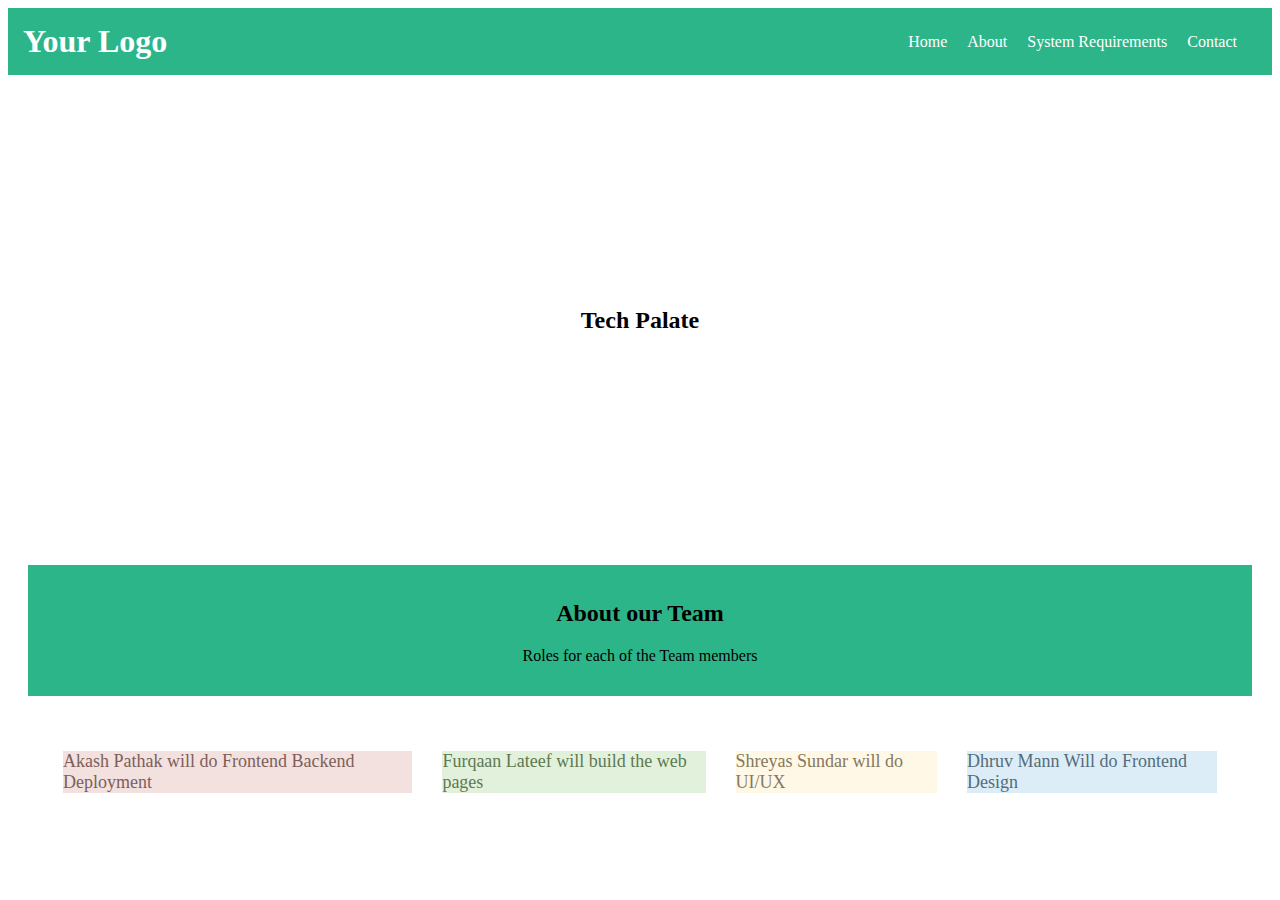
<file: registration/index.html>
<!DOCTYPE html>
<html lang="en">
<head>
    <meta charset="UTF-8">
    <meta name="viewport" content="width=device-width, initial-scale=1.0">
    <link rel="stylesheet" href="styles.css">
    <title>Tech Palate</title>
</head>
<body class="index">
 
    <div class="navbar">
        <h1>Your Logo</h1>
        <nav>
            <ul>
                <li><a href="#">Home</a></li>
                <li><a href="prod.html">About</a></li>
                <li><a href="system.html">System Requirements</a></li>
                <li><a href="team.html">Contact</a></li>
            </ul>
        </nav>
    </div>

    <div class="main-content">
        <div class="template">
            <h2>Tech Palate</h2>
        </div>

        <div class="secondary-title">
            <h2>About our Team</h2>
            <p>Roles for each of the Team members</p>

        </div>

        <div class="paragraphs">
            <p style="background-color: #F3E1DF; color: #7c5f5b;">Akash Pathak will do Frontend Backend Deployment</p>
            <p style="background-color: #E2F1DC; color: #5e7953;">Furqaan Lateef will build the web pages</p>
            <p style="background-color: #FFF8E6; color: #85795d;">Shreyas Sundar will do UI/UX</p>
            <p style="background-color: #DCEDF7; color: #546c7a;">Dhruv Mann Will do Frontend Design </p>
        </div>
    </div>

</body>
</html>
</file>
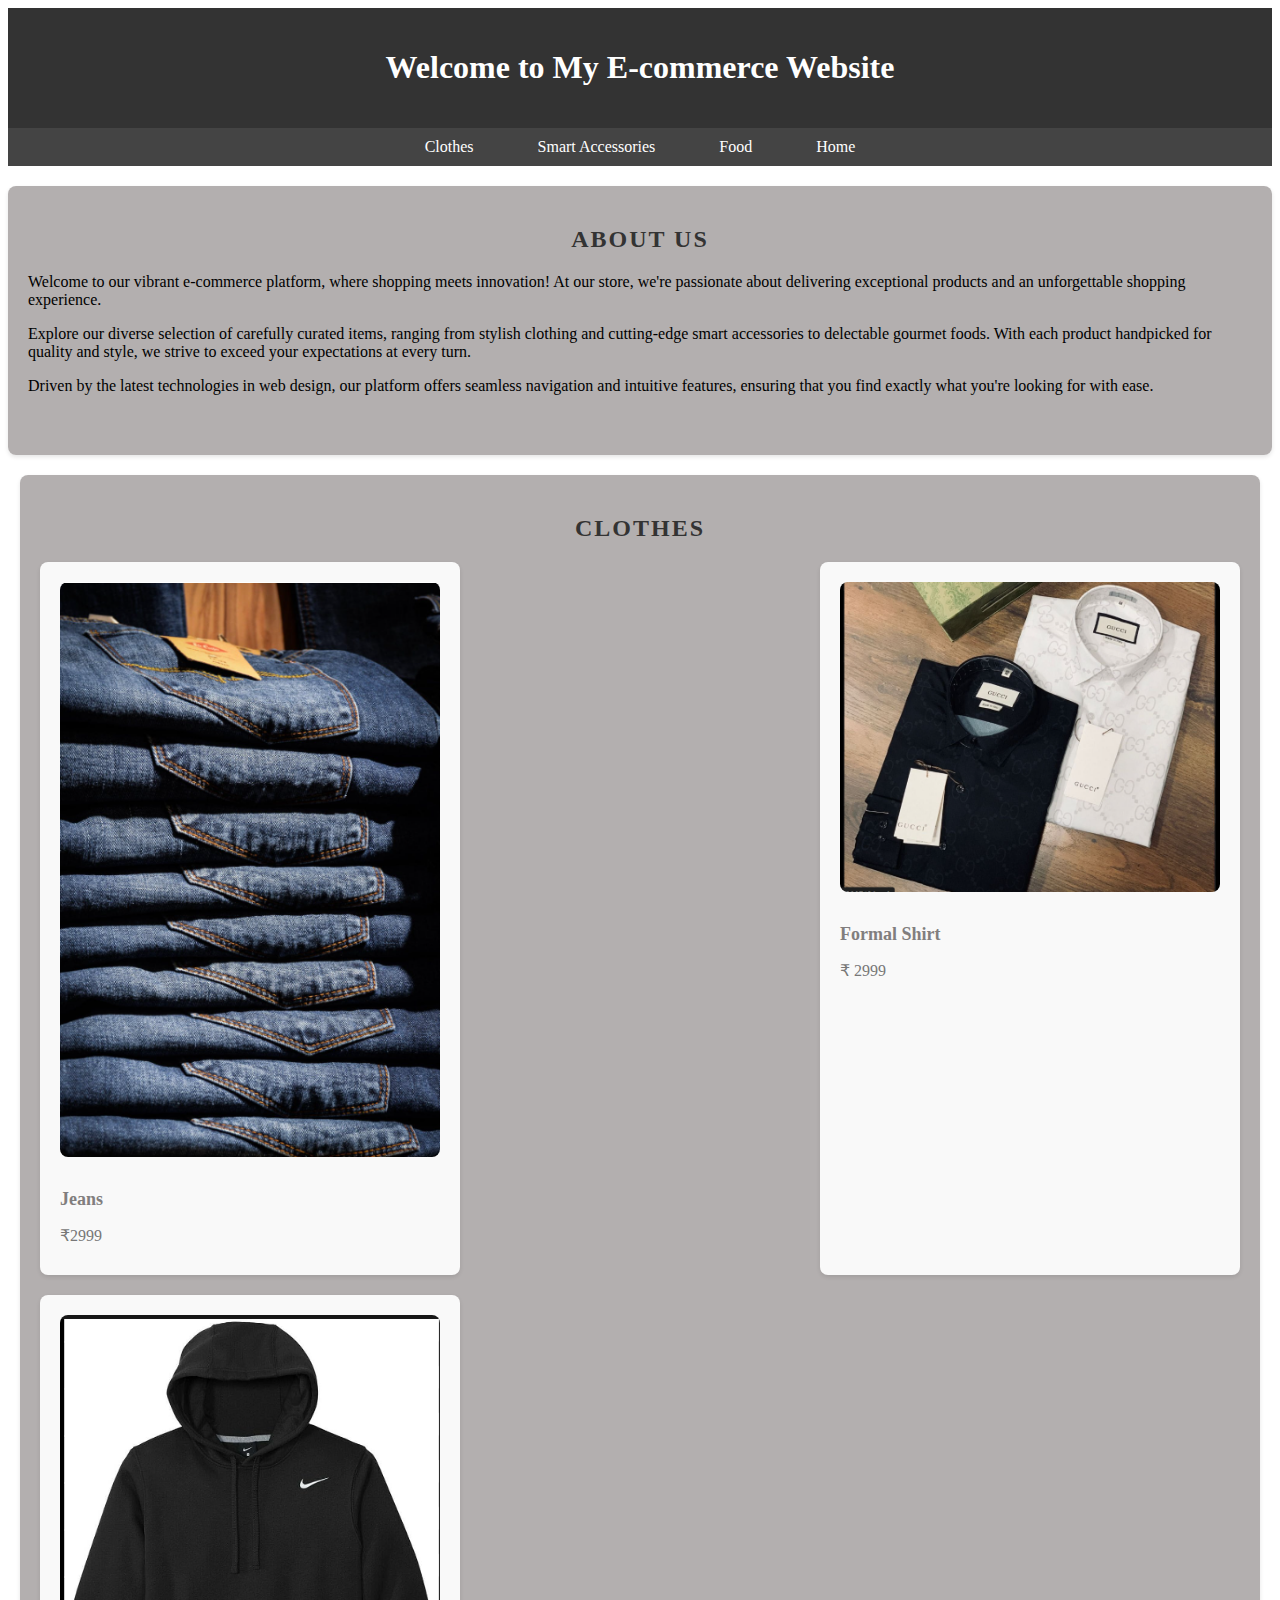
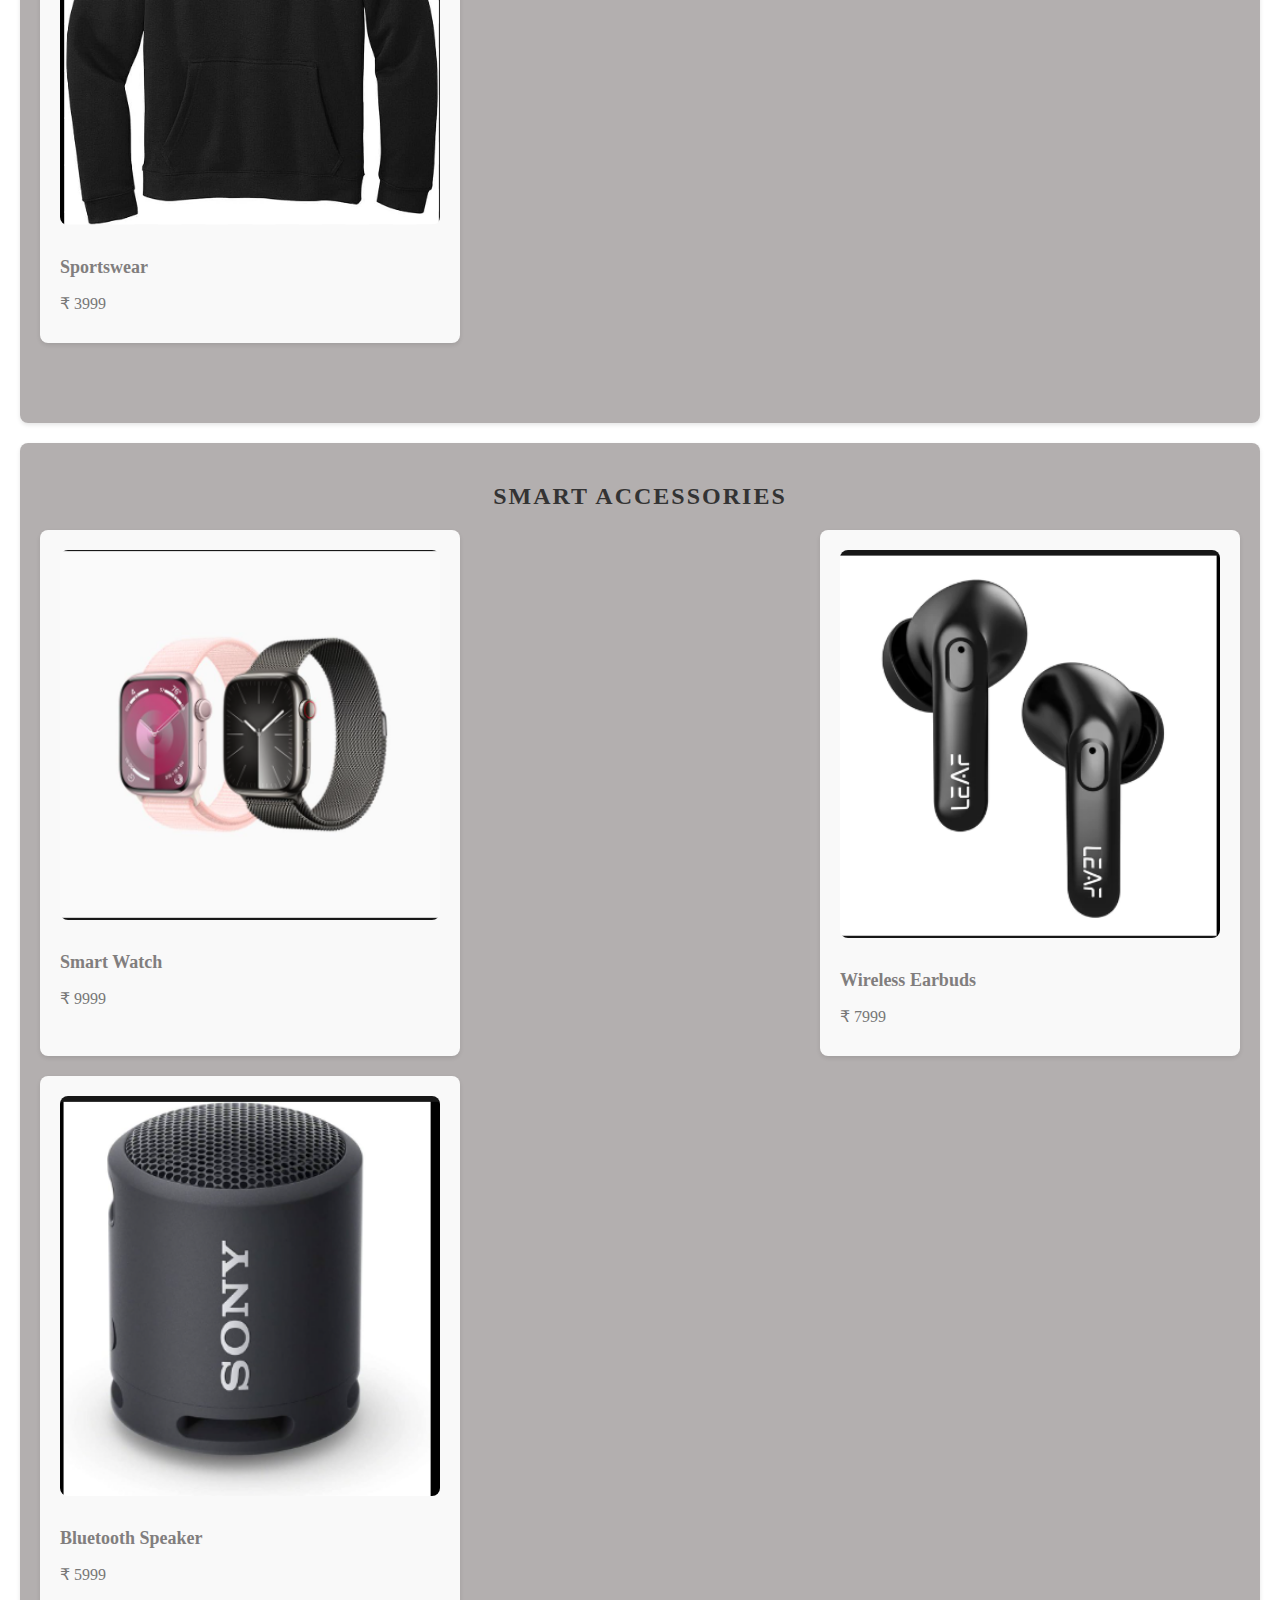
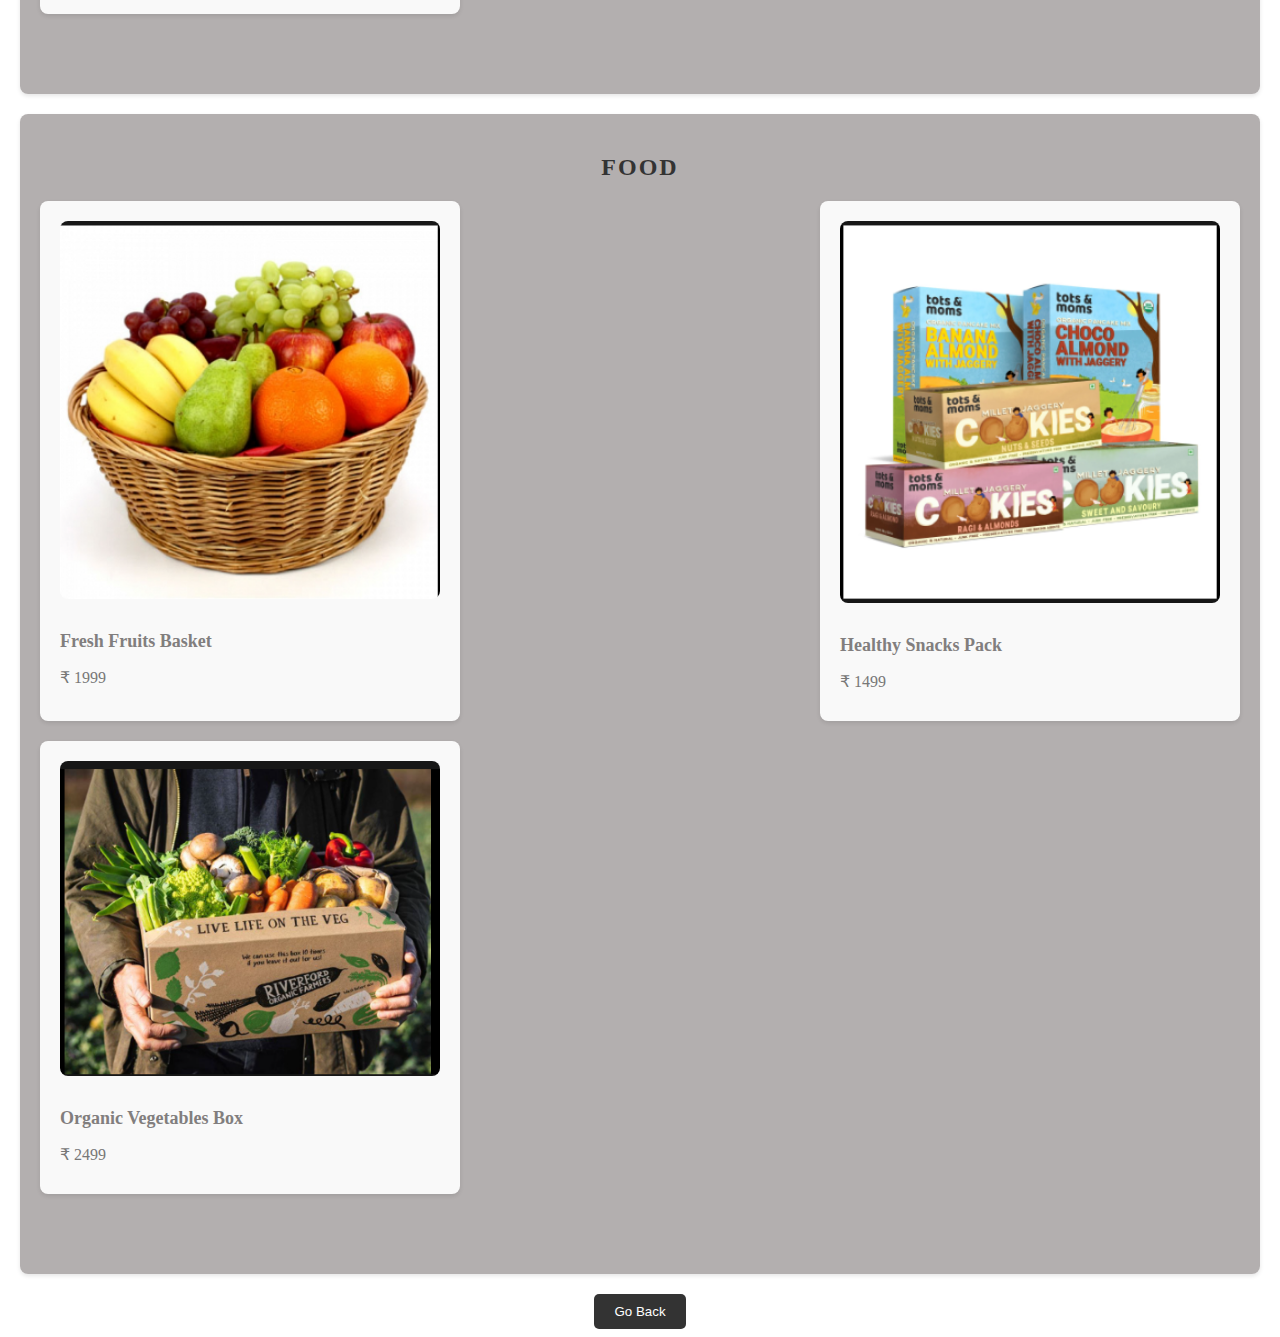
<file: registration/prod.html>
<!DOCTYPE html>
<html lang="en">
<head>
<meta charset="UTF-8">
<meta name="viewport" content="width=device-width, initial-scale=1.0">
<title>My E-commerce Website</title>
<link rel="stylesheet" href="styles.css">

</head>
<body class="prod">

<header>
  <h1>Welcome to My E-commerce Website</h1>
</header>

<nav>
  <a href="#clothes">Clothes</a>
  <a href="#smart-accessories">Smart Accessories</a>
  <a href="#food">Food</a>
  <a href="index.html">Home</a> 
</nav>
<div class="container" id="about" style="max-width: 1300px;">
    <div class="category">
      <h2 class="section-title">About Us</h2>
      <div class="about-content">
        <p>Welcome to our vibrant e-commerce platform, where shopping meets innovation! At our store, we're passionate about delivering exceptional products and an unforgettable shopping experience.</p>
        <p>Explore our diverse selection of carefully curated items, ranging from stylish clothing and cutting-edge smart accessories to delectable gourmet foods. With each product handpicked for quality and style, we strive to exceed your expectations at every turn.</p>
        <p>Driven by the latest technologies in web design, our platform offers seamless navigation and intuitive features, ensuring that you find exactly what you're looking for with ease.</p>
      </div>
    </div>
  </div>
  

<div class="container" id="clothes">
  <div class="category">
    <h2>Clothes</h2>
    <div class="product">
      <!-- Add clothes products dynamically -->
      <div class="item">
        <img src="Assets/jeans.png" alt="Clothes 1">
        <h3>Jeans</h3>
        <p>₹2999</p>
      </div>
      <div class="item">
        <img src="Assets/shirts.png" alt="Clothes 2">
        <h3>Formal Shirt</h3>
        <p>₹ 2999</p>
      </div>
      <div class="item">
        <img src="Assets/sports.png" alt="Clothes 3">
        <h3>Sportswear</h3>
        <p>₹ 3999</p>
      </div>
    </div>
  </div>
</div>

<div class="container" id="smart-accessories">
  <div class="category">
    <h2>Smart Accessories</h2>
    <div class="product">
      <div class="item">
        <img src="Assets/smartwatch.png" alt="Smart Accessories 1">
        <h3>Smart Watch</h3>
        <p>₹ 9999</p>
      </div>
      <div class="item">
        <img src="Assets/earbuds.png" alt="Smart Accessories 2">
        <h3>Wireless Earbuds</h3>
        <p>₹ 7999</p>
      </div>
      <div class="item">
        <img src="Assets/speaker.png" alt="Smart Accessories 3">
        <h3>Bluetooth Speaker</h3>
        <p>₹ 5999</p>
      </div>
    </div>
  </div>
</div>

<div class="container" id="food">
  <div class="category">
    <h2>Food</h2>
    <div class="product">
      <div class="item">
        <img src="Assets/fruit.png" alt="Food 1">
        <h3>Fresh Fruits Basket</h3>
        <p>₹ 1999</p>
      </div>
      <div class="item">
        <img src="Assets/healthy.png" alt="Food 2">
        <h3>Healthy Snacks Pack</h3>
        <p>₹ 1499</p>
      </div>
      <div class="item">
        <img src="Assets/veg.png" alt="Food 3">
        <h3>Organic Vegetables Box</h3>
        <p>₹ 2499</p>
      </div>
    </div>
  </div>
</div>

<div class="goback-btn">
  <button onclick="goBack()">Go Back</button>
</div>

<script>
  function goBack() {
    window.history.back();
  }
</script>

</body>
</html>
</file>
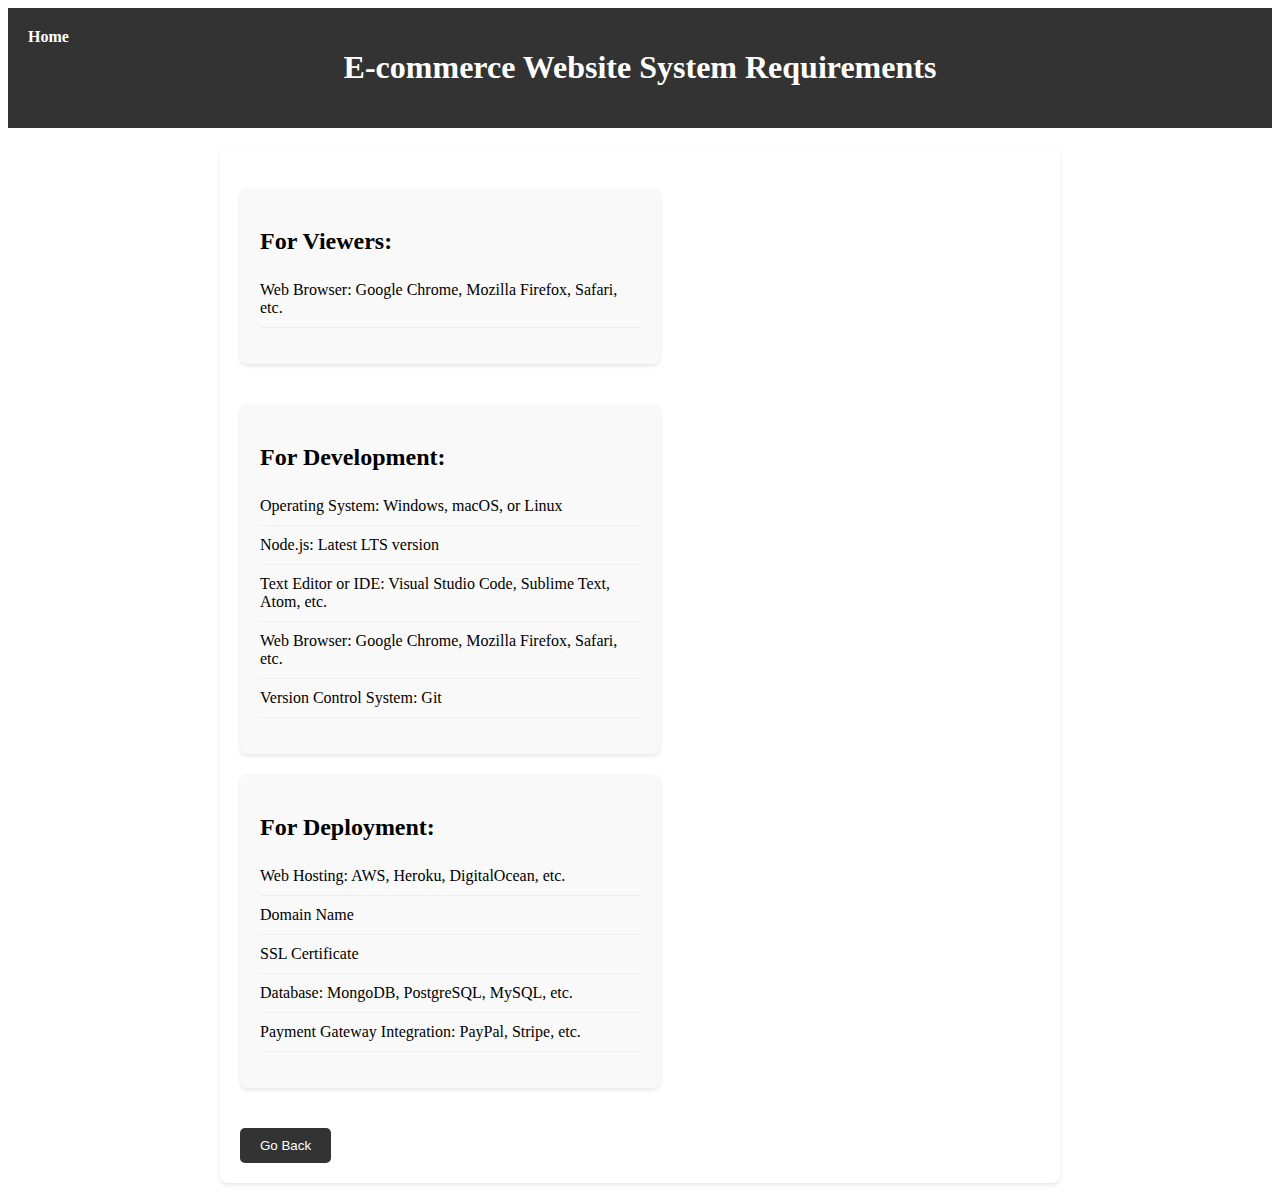
<file: registration/system.html>
<!DOCTYPE html>
<html lang="en">
<head>
<meta charset="UTF-8">
<meta name="viewport" content="width=device-width, initial-scale=1.0">
<title>E-commerce Website System Requirements</title>
<link rel="stylesheet" href="styles.css">

</head>
<body class="system">

<header>
  <a href="index.html" class="home">Home</a>
  <h1>E-commerce Website System Requirements</h1>
</header>

<main>
    <div class="container">
        <div class="box">
          <h2>For Viewers:</h2>
          <ul>
            <li>Web Browser: Google Chrome, Mozilla Firefox, Safari, etc.</li>
          </ul>
        </div>
    

  <div class="container">
    <div class="box">
      <h2>For Development:</h2>
      <ul>
        <li>Operating System: Windows, macOS, or Linux</li>
        <li>Node.js: Latest LTS version</li>
        <li>Text Editor or IDE: Visual Studio Code, Sublime Text, Atom, etc.</li>
        <li>Web Browser: Google Chrome, Mozilla Firefox, Safari, etc.</li>
        <li>Version Control System: Git</li>
      </ul>
    </div>

    <div class="box">
      <h2>For Deployment:</h2>
      <ul>
        <li>Web Hosting: AWS, Heroku, DigitalOcean, etc.</li>
        <li>Domain Name</li>
        <li>SSL Certificate</li>
        <li>Database: MongoDB, PostgreSQL, MySQL, etc.</li>
        <li>Payment Gateway Integration: PayPal, Stripe, etc.</li>
      </ul>
    </div>
  </div>

  <div class="go-back">
    <button onclick="goBack()">Go Back</button>
  </div>
</main>

<script>
function goBack() {
  window.history.back();
}
</script>

</body>
</html>
</file>
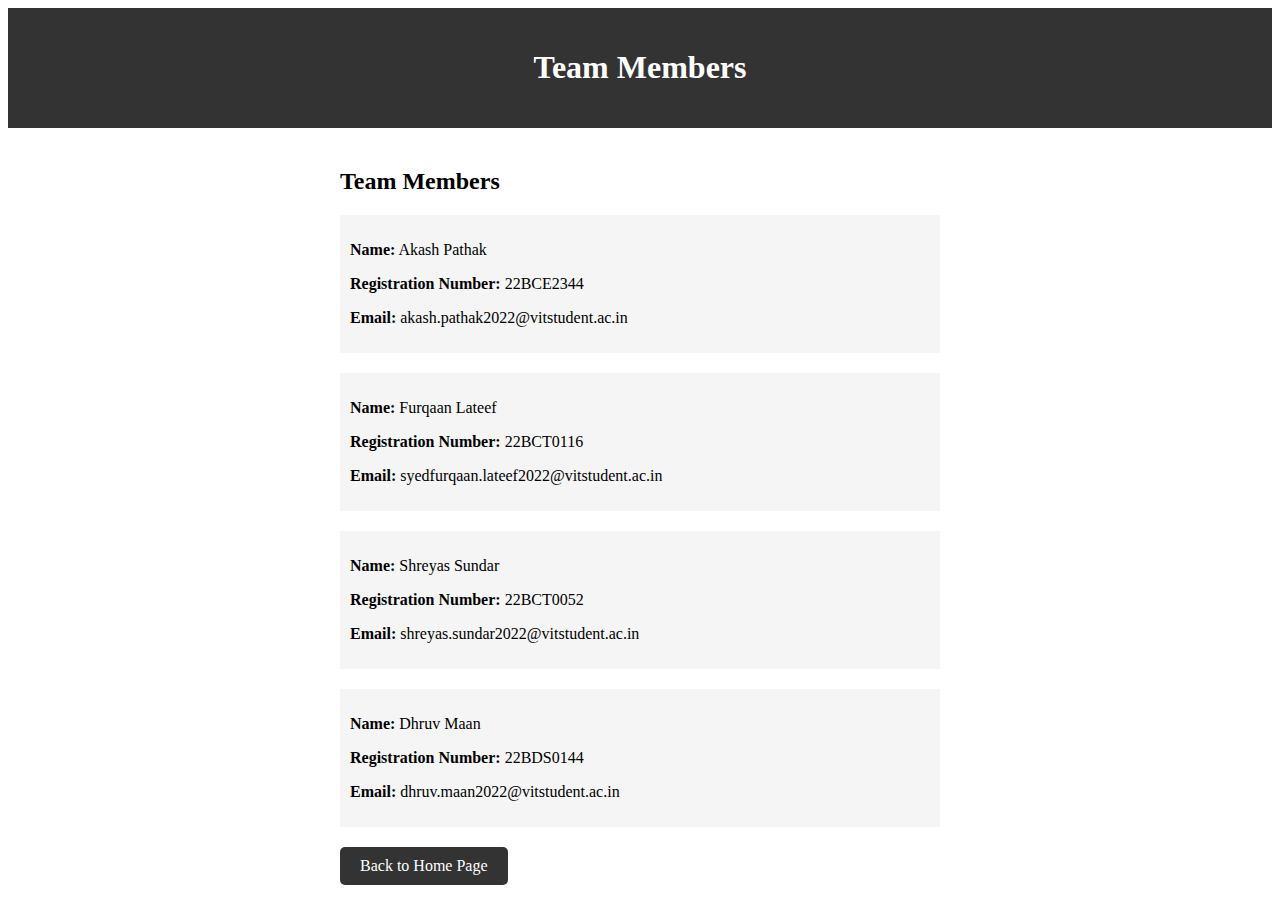
<file: registration/team.html>
<!DOCTYPE html>
<html lang="en">
<head>
    <meta charset="UTF-8">
    <meta name="viewport" content="width=device-width, initial-scale=1.0">
    <link rel="stylesheet" href="styles.css">
    <title>About Us</title>
</head>
<body class="team">

    <header>
        <h1>Team Members</h1>
      </header>
    
    <div class="team-section">
        <h2>Team Members</h2>

        <div class="member">
            <p><strong>Name:</strong> Akash Pathak</p>
            <p><strong>Registration Number:</strong> 22BCE2344</p>
            <p><strong>Email:</strong> akash.pathak2022@vitstudent.ac.in</p>
        </div>

        <div class="member">
            <p><strong>Name:</strong> Furqaan Lateef</p>
            <p><strong>Registration Number:</strong> 22BCT0116</p>
            <p><strong>Email:</strong> syedfurqaan.lateef2022@vitstudent.ac.in</p>
        </div>

        <div class="member">
            <p><strong>Name:</strong> Shreyas Sundar</p>
            <p><strong>Registration Number:</strong> 22BCT0052</p>
            <p><strong>Email:</strong> shreyas.sundar2022@vitstudent.ac.in</p>
        </div>

        <div class="member">
            <p><strong>Name:</strong> Dhruv Maan</p>
            <p><strong>Registration Number:</strong> 22BDS0144</p>
            <p><strong>Email:</strong> dhruv.maan2022@vitstudent.ac.in</p>
        </div>


        <div class="back-button">
            <a href="index.html">Back to Home Page</a>
        </div>
    </div>

</body>
</html>
</file>
<file: registration/styles.css>
.index {
    body {
        margin: 0;
        font-family: Arial, sans-serif;
    }
    
    /* Sticky Navigation Bar */
    .navbar {
        background-color: #2CB589;
        padding: 15px;
        position: sticky;
        top: 0;
        z-index: 100;
        display: flex;
        justify-content: space-between;
        align-items: center;
        color: white;
    }
    
    .navbar h1 {
        margin: 0;
    }
    
    .navbar nav ul {
        list-style: none;
        margin: 0;
        padding: 0;
        display: flex;
    }
    
    .navbar nav li {
        margin-right: 20px;
    }
    
    .navbar nav a {
        text-decoration: none;
        color: white;
    }
    
    .main-content {
        padding: 20px;

    }
    
    .template {
        width: 100%;
        height: 300px;
        display: flex;
        flex-direction: column;
        align-items: center; /* Center horizontally */
        justify-content: center; /* Center vertically */
        height: 50vh; /* Set the height to full viewport height */
        text-align: center;
}
    
    .secondary-title {
        margin-top: 20px;
        background-color: #2CB589;
        padding: 15px;
        text-align: center;
    }
    
    .paragraphs {
        padding: 20px;
        display: flex;
        justify-content: space-between;
        margin-top: 20px;

        p {
            margin: 15px;
            font-size: large;
        }
    }
    
    @media (max-width: 768px) {
        .navbar {
            flex-direction: column;
            align-items: center;
        }
    
        .navbar nav {
            margin-top: 10px;
        }
    
        .template {
            width: 100%;
        }
    }
}

.team {
    body {
        font-family: Arial, sans-serif;
        margin: 0;
        padding: 0;
    }
    header {
        background-color: #333;
        color: #fff;
        padding: 20px;
        text-align: center;
      }
    
    .home-page {
        text-align: center;
        padding: 50px;
    }
    
    .team-section {
        max-width: 600px;
        margin: 0 auto;
        padding: 20px;
    }
    
    .member {
        background-color: #f5f5f5;
        padding: 10px;
        margin-bottom: 20px;
    }
    
    .back-button {
        margin-top: 20px;
    }
    
    .back-button a {
        text-decoration: none;
        background-color: #333;
        color: white;
        padding: 10px 20px;
        display: inline-block;
        border-radius: 5px;
    }
    
}

.prod {
    body {
        font-family: Arial, sans-serif;
        margin: 0;
        padding: 0;
        background-color: #a6bce9; 
        color: #333;
        font-weight: 600; 
      }
    
      header {
        background-color: #333;
        color: #fff;
        padding: 20px;
        text-align: center;
      }
    
      nav {
        background-color: #444;
        padding: 10px 0;
        text-align: center;
      }
    
      nav a {
        color: #fff;
        text-decoration: none;
        padding: 10px 20px;
        margin: 0 10px;
        border-radius: 5px;
        transition: background-color 0.3s ease;
      }
    
      nav a:hover {
        background-color: #555;
      }
    
      .container {
        max-width: 1200px;
        margin: 20px auto;
        padding: 20px;
        background-color: #afababf3;
        border-radius: 8px;
        box-shadow: 0 2px 4px rgba(0, 0, 0, 0.1);
      }
    
      .category {
        margin-bottom: 40px;
      }
    
      .category h2 {
        margin-bottom: 20px;
        font-size: 24px;
        text-align: center;
        color: #333;
        text-transform: uppercase;
        letter-spacing: 2px;
      }
    
      .product {
        display: flex;
        flex-wrap: wrap;
        justify-content: space-between;
      }
    
      .product .item {
        flex-basis: calc(33.33% - 20px);
        padding: 20px;
        background-color: #f9f9f9;
        border-radius: 8px;
        box-shadow: 0 2px 4px rgba(0, 0, 0, 0.1);
        margin-bottom: 20px;
        transition: transform 0.3s ease;
        overflow: hidden;
      }
    
      .product .item:hover {
        transform: translateY(-5px);
      }
    
      .product .item img {
        width: 100%;
        border-radius: 8px;
        margin-bottom: 10px;
        transition: transform 0.3s ease;
      }
    
      .product .item:hover img {
        transform: scale(1.1);
      }
    
      .product .item h3 {
        margin-bottom: 5px;
        font-size: 18px;
        color: #817e7e;
      }
    
      .product .item p {
        margin-bottom: 10px;
        color: #777;
      }
    
      .goback-btn {
        text-align: center;
        margin-top: 20px;
      }
    
      .goback-btn button {
        padding: 10px 20px;
        background-color: #333;
        color: #fff;
        border: none;
        border-radius: 5px;
        cursor: pointer;
        transition: background-color 0.3s ease;
      }
    
      .goback-btn button:hover {
        background-color: #555;
      }
}
.system {
  body {
    font-family: Arial, sans-serif;
    margin: 0;
    padding: 0;
    background-color: #f5f5f5;
    color: #333;
  }

  header {
    background-color: #333;
    color: #fff;
    padding: 20px;
    text-align: center;
    position: relative;
  }

  header a.home {
    position: absolute;
    top: 20px;
    left: 20px;
    color: #fff;
    text-decoration: none;
    font-weight: bold;
  }

  main {
    max-width: 800px;
    margin: 20px auto;
    padding: 20px;
    background-color: #fff;
    border-radius: 8px;
    box-shadow: 0 2px 4px rgba(0, 0, 0, 0.1);
  }

  p {
    margin-bottom: 20px;
    line-height: 1.5;
  }

  h2 {
    margin-bottom: 10px;
  }

  ul {
    list-style-type: none;
    padding: 0;
  }

  li {
    padding: 10px 0;
    border-bottom: 1px solid #eee;
  }

  .container {
    display: flex;
    flex-wrap: wrap;
    justify-content: space-between;
    margin-top: 20px;
  }

  .box {
    flex-basis: calc(50% - 20px);
    padding: 20px;
    background-color: #f9f9f9;
    border-radius: 8px;
    box-shadow: 0 2px 4px rgba(0, 0, 0, 0.1);
    margin-bottom: 20px;
  }

  .go-back {
    text-align: center;
    margin-top: 20px;
  }

  .go-back button {
    padding: 10px 20px;
    background-color: #333;
    color: #fff;
    border: none;
    border-radius: 5px;
    cursor: pointer;
  }
}
</file>
